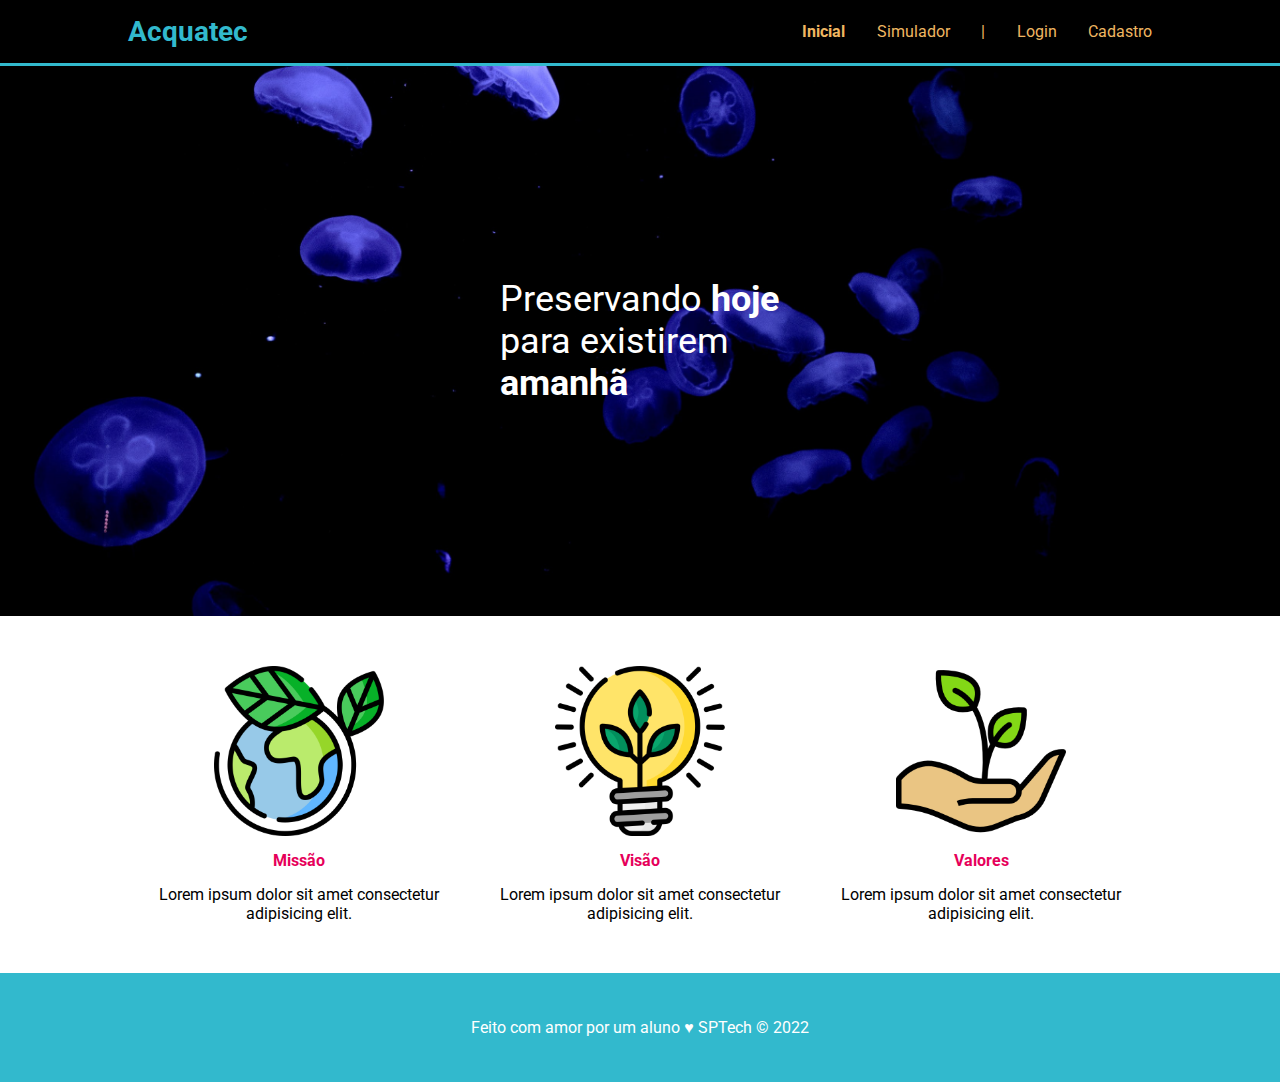
<file: index.html>
<!DOCTYPE html>
<html lang="en">
  <head>
    <meta charset="UTF-8" />
    <meta http-equiv="X-UA-Compatible" content="IE=edge" />
    <meta name="viewport" content="width=device-width, initial-scale=1.0" />
    <title>Acquatec</title>
    <link rel="stylesheet" href="estilo.css" />
    <link rel="stylesheet" href="estilo-gerais.css">
    <link rel="preconnect" href="https://fonts.googleapis.com" />
    <link rel="preconnect" href="https://fonts.gstatic.com" crossorigin />
  </head>
  <body>
    <header>
      <div class="container">
        <div class="titulo">
          <h1>Acquatec</h1>
        </div>

        <div class="navegacao">
          <ul>
            <li class="agora">Inicial</li>
            <li>Simulador</li>
            <li>|</li>
            <li><a href="login.html">Login</a/li>
            <li>Cadastro</li>
          </ul>
        </div>
      </div>
    </header>
    
    <!--conteúdo da página-->
    <main>
      <div class="banner">
        <div class="container">
          <p>Preservando <b>hoje</b> para existirem <b>amanhã</b>
        </p>
      </div>
    </div>

    <div class="social">
      <div class="container">
        <div class="caixas">
          <div class="caixa">
            <img 
             src="./assets/img/planet-earth_color.png"
             alt="ícone da missão da acquatec"
             />
             <h4>Missão</h4>
             <p>Lorem ipsum dolor sit amet consectetur adipisicing
                elit.</p>
          </div>
          <div class="caixa">
            <img
             src="./assets/img/lightbulb_color.png"
             alt="ícone da visão da acquatec"
            />
            <h4>Visão</h4>
            <p>Lorem ipsum dolor sit amet consectetur adipisicing
               elit.</p>
              </div>
          <div class="caixa">
            <img 
             src="./assets/img/growth_color.png"
             alt="ícone dos valores da acquatec"
             />
             <h4>Valores</h4>
             <p>Lorem ipsum dolor sit amet consectetur adipisicing
                elit.</p>
          </div>
        </div>
      </div>
    </div>
  </main>
  <!--RODAPÉ/FOOTER-->
  <footer>
    <div class="container">
      <p>Feito com amor por um aluno &hearts; SPTech &copy;
      2022</p>
    </div>
  </footer>
  </body>
</html>
</file>
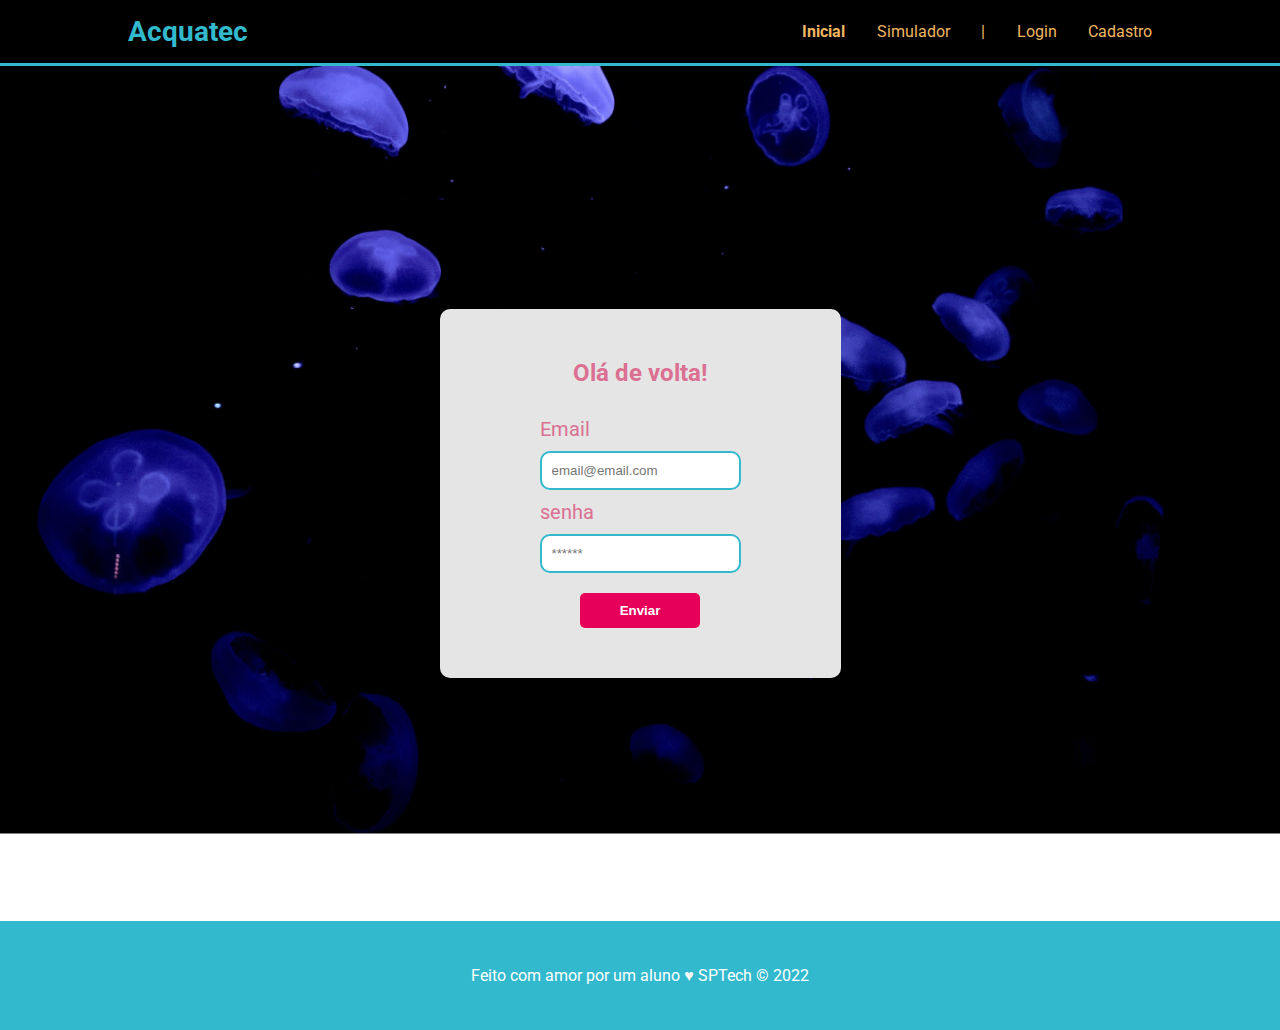
<file: login.html>
<!DOCTYPE html>
<html lang="en">
<head>
    <meta charset="UTF-8">
    <meta http-equiv="X-UA-Compatible" content="IE=edge">
    <meta name="viewport" content="width=device-width, initial-scale=1.0">
    <title>Acquatec</title>
    <link rel="stylesheet" href="estilo-gerais.css"/>
    <link rel="stylesheet" href="login.css">
    <header>
        <div class="container">
          <div class="titulo">
            <h1>Acquatec</h1>
          </div>
  
          <div class="navegacao">
            <ul>
              <li class="agora">Inicial</li>
              <li>Simulador</li>
              <li>|</li>
              <li>Login</li>
              <li>Cadastro</li>
            </ul>
          </div>
        </div>
    </header>
</head>
<body>
    <!--HEADER-->
    <head>
    </head>
    <!--CONTEUDO DA PAGINA-->
    <main>
        <section class="banner">
            <div class="container">
                <div class="caixa-formulario">
                    <h2>Olá de volta!</h2>
                    <div class="campo">
                        <label for="email">Email</label>
                        <input type="email" name="email" id="email" placeholder="email@email.com" />
                    </div>
                    <div class="campo">
                        <label for="senha">senha</label>
                        <input type="password" name="senha" id="senha" placeholder="******">
                    </div>
                    <button>Enviar</button>
                </div>
            </div>
        </section>
    </main>
    <!--RODAPÉ/FOOTER-->
  <footer>
    <div class="container">
      <p>Feito com amor por um aluno &hearts; SPTech &copy;
      2022</p>
    </div>
  </footer>
</body>
</html>
</file>
<file: estilo.css>
/*conteúdo da página*/

/*banner*/

.banner {
  background-image: url("./assets/img/bg-jelly-fish-para_outras_pags.png");
  padding: 100px 0;
  background-size: cover;
}

.banner .container {
  height: 350px;
  align-items: center;
  justify-content: center;
}

.banner p {
  color: #fff; 
  font-size: 36px;
  width: 280px;
}

/*SOCIAL*/
.social {
  margin: 50px 0;
}

.social .caixas {
  display: flex;
}

.caixa {
  display: flex;
  flex-direction: column;
  align-items: center;
  margin: 0px 15;
}

.caixa h4 {
  margin: 15px 0;
  color: #e6005a;
}

.caixa p {
  text-align: center;
}

.caixa img {
  width: 170px;
}
</file>
<file: estilo-gerais.css>
/*CONFIGURAÇÕES INICIAIS*/
@import url("https://fonts.googleapis.com/css2?family=Roboto:wght@100;300;400;500;700;900&display=swap");

* {
  margin: 0;
  padding: 0;
  box-sizing: border-box;
}

body {
  font-family: "Roboto", sans-serif;
}

/*header*/
header {
    padding: 15px 0;
    background-color: black;
    border-bottom: 3px solid #32b9cd;
  }
  
  .container {
    width: 80%;
    margin: 0 auto;
    display: flex;
    flex-direction: row;
    align-items: center;
    justify-content: space-between;
  }
  
  .titulo {
    color: #32b9cd;
    font-size: 14px;
  }
  
  .navegacao {
    width: 350px;
    color: #efb661;
  }
  
  .navegacao ul {
    list-style: none;
    display: flex;
    justify-content: space-between;
  }

  .navegacao a {
      color: #efb661;
      text-decoration: none;
  }
  
  .navegacao ul li {
    font-size: 1rem;
    cursor: pointer;
  }
  
  .agora {
    font-weight: bold;
  }

  /*RODAPÉ/FOOTER*/

footer {
    background-color: #32b9cd;
    padding: 45px 0;
  }
  
  footer .container {
    justify-content: center;
  }
  
  footer p {
    color: #fff;
  }
</file>
<file: login.css>
.banner {
    background-image: url("./assets/img/bg-jelly-fish-para_outras_pags.png");
  padding: 100px 0;
  background-size: cover;
  height: 95vh;
}

.banner .container {
    align-items: center;
    justify-content: center;
    height: 100%;
}

.caixa-formulario {
    background-color: #e5e5e5;
    padding: 50px 100px;
    border-radius: 10px;
    display: flex;
    flex-direction: column;
    align-items: center;
    justify-content: center;
}

.caixa-formulario h2 {
    color: palevioletred;
    margin-bottom: 20px;
} 

.campo {
    display: flex;
    flex-direction: column;
    align-items: flex-start;
    justify-content: flex-start;
}

.campo label {
    color: palevioletred;
    font-size: 20px;
    padding: 10px 0;
}

.campo input {
    padding: 10px;
    border-radius: 10px;
    border: 2px solid #32b9cd;
}

.caixa-formulario button {
    margin-top: 20px;
    width: 120px;
    color: #fff;
    background-color: #e6005a;
    padding: 10px 20px;
    font-weight: bold;
    border: none;
    border-radius: 5px;
    cursor: pointer;
}

.caixa-formulario button:hover {
    opacity: 0.8;
    background-color: #32b9cd;
}
</file>
